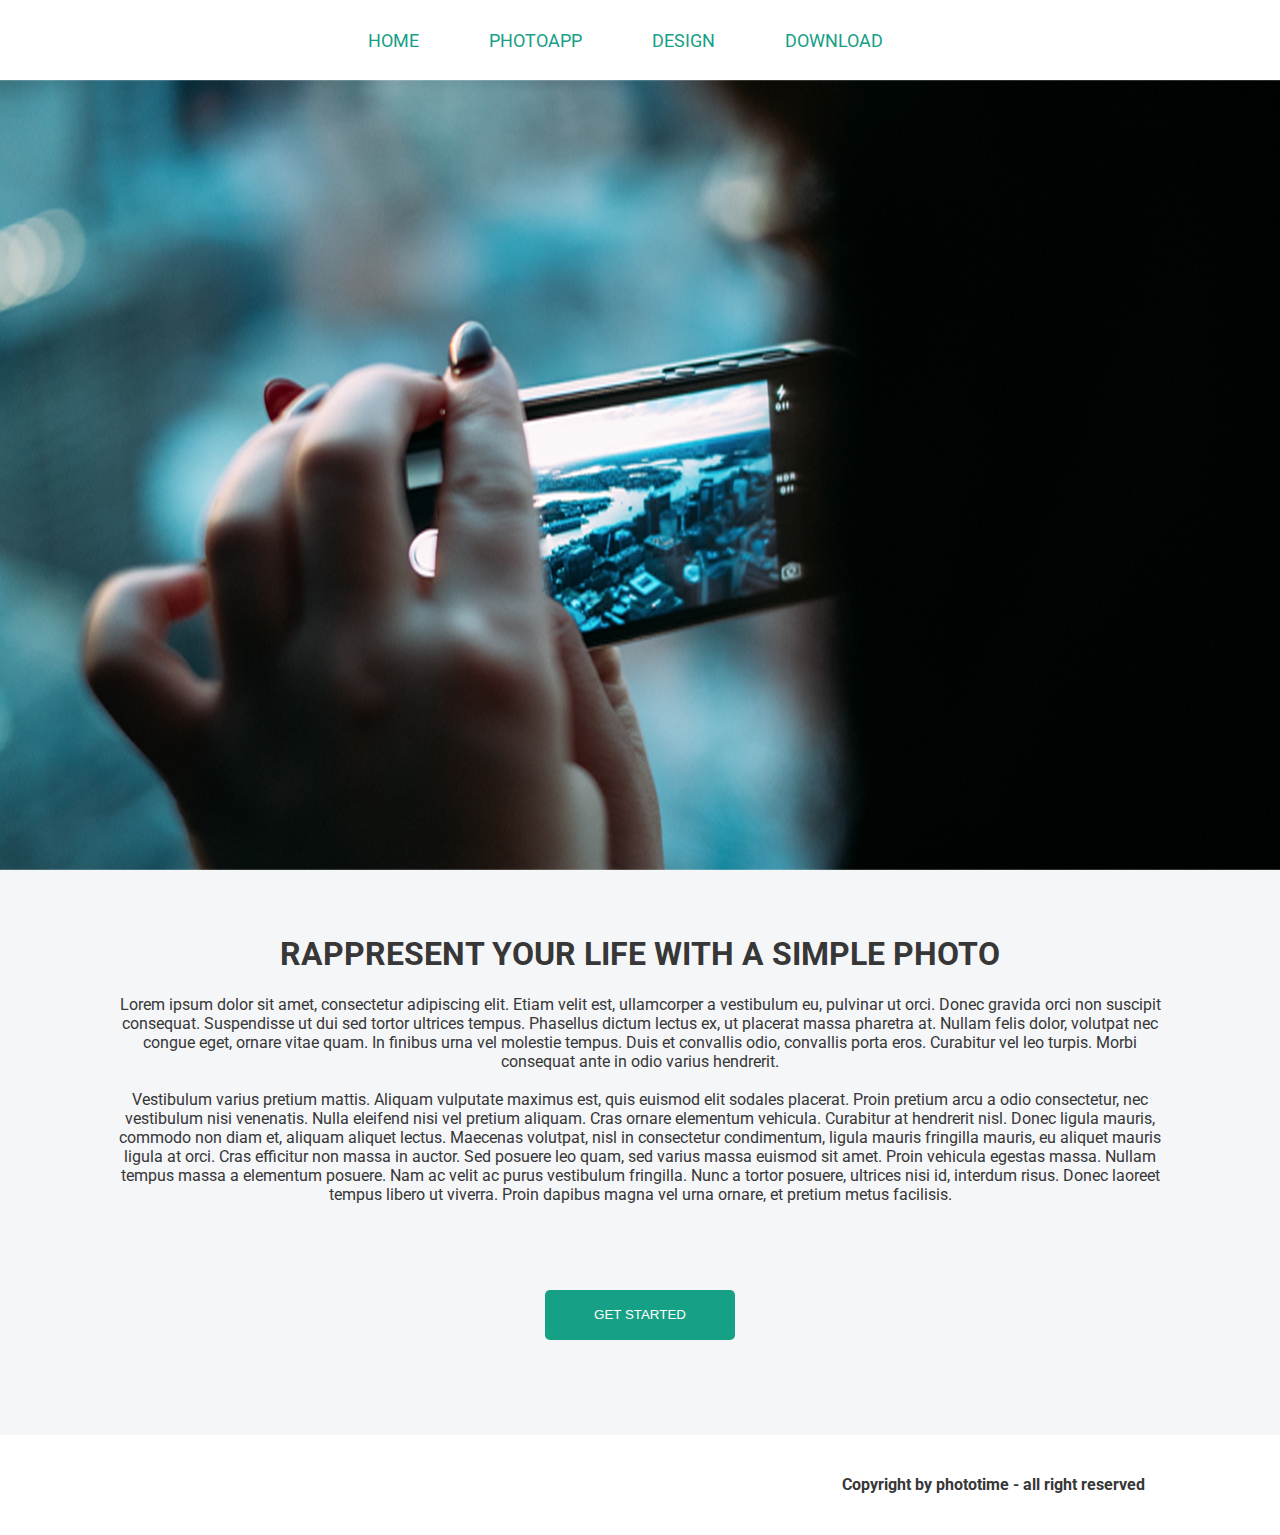
<file: My homework WEB/Homework 1/homework_1.html>
<!DOCTYPE html>
<html lang="en">
<head>
    <meta charset="UTF-8">
    <meta http-equiv="X-UA-Compatible" content="IE=edge">
    <meta name="viewport" content="width=device-width, initial-scale=1.0">
    <link rel="stylesheet" href="css/style.css">
    <link rel="preconnect" href="https://fonts.googleapis.com">
    <link rel="preconnect" href="https://fonts.gstatic.com" crossorigin>
    <link href="https://fonts.googleapis.com/css2?family=Roboto:wght@900&display=swap" rel="stylesheet">
    <title>Homework 1</title>
</head>
<body>
    <div class="container">

        <div class="header-container">
            <ul class="nawbar-menu">
                <li><a href="" class="nawbar-item">home</a></li>
                <li><a href="" class="nawbar-item">photoapp</a></li>
                <li><a href="" class="nawbar-item">design</a></li>
                <li><a href="" class="nawbar-item">download</a></li>
            </ul>
        </div>

        <div class="main-container">
            <img src="./img/banner.png" alt="sorry photo not available">
            <h1 class="header-content">Rappresent your life with a simple photo</h1>
            <div class="content-text">
                <p class="main-content-text">Lorem ipsum dolor sit amet, consectetur adipiscing elit. Etiam velit est, ullamcorper a vestibulum eu, pulvinar ut orci.
                Donec gravida orci non suscipit consequat. Suspendisse ut dui sed tortor ultrices tempus. Phasellus dictum lectus ex, ut
                placerat massa pharetra at. Nullam felis dolor, volutpat nec congue eget, ornare vitae quam. In finibus urna vel
                molestie tempus. Duis et convallis odio, convallis porta eros. Curabitur vel leo turpis. Morbi consequat ante in odio
                varius hendrerit.<br><br>Vestibulum varius pretium mattis. Aliquam vulputate maximus est, quis euismod elit sodales placerat. Proin pretium arcu
                a odio consectetur, nec vestibulum nisi venenatis. Nulla eleifend nisi vel pretium aliquam. Cras ornare elementum
                vehicula. Curabitur at hendrerit nisl. Donec ligula mauris, commodo non diam et, aliquam aliquet lectus. Maecenas
                volutpat, nisl in consectetur condimentum, ligula mauris fringilla mauris, eu aliquet mauris ligula at orci. Cras
                efficitur non massa in auctor. Sed posuere leo quam, sed varius massa euismod sit amet. Proin vehicula egestas massa.
                Nullam tempus massa a elementum posuere. Nam ac velit ac purus vestibulum fringilla. Nunc a tortor posuere, ultrices
                nisi id, interdum risus. Donec laoreet tempus libero ut viverra. Proin dapibus magna vel urna ornare, et pretium metus
                facilisis.</p>
            </div>
            <div class="btn">
                <button class="btn-click">get started</button>
            </div>
        </div>

        <div class="footer-container">
            <h4 class="footer-text">Copyright by phototime - all right reserved</h4>
        </div>
    </div>
</body>
</html>
</file>
<file: My homework WEB/Homework 1/css/style.css>
body{
    margin: 0;
    padding: 0;
    background: rgb(255, 255, 255);
}

.container{
    width: 1280px;
    font-family: 'Roboto', sans-serif;
    margin: auto;
    padding: auto;
}

.header-container{
    padding: 0;
    height: 80px;
    margin-top: -16px;
    background: #fff;
}

.nawbar-menu{
    display: flex;
    list-style: none;
    justify-content: center;
    padding-top: 30px;
}

.nawbar-item{
    padding-right: 70px;
    text-decoration: none;
    color: #16a085;
    text-transform: uppercase;
    font-size: 18px;
}

.main-container{
    background: #f5f6f7;
}

.header-content{
    padding-top: 40px;
    text-align: center;
    color: #373737;
    text-transform: uppercase;
}

.content-text{
    margin: 0 110px 0 110px;
}

.main-content-text{
    color: #373737;
    font-size: 16px;
    text-align: center;
}

.btn{
    text-align: center;
    padding: 70px 0 95px 0;
}

.btn-click{
    width: 190px;
    height: 50px;
    background: #16a085;
    border: 0;
    border-radius: 5px;
    text-transform: uppercase;
    color: #fff;
}

.footer-container{
    margin-top: -21px;
    height: 100px;
    text-align: right;
    background: #fff;
}

.footer-text{
    padding-top: 40px;
    font-style: normal;
    font-size: 16px;
    padding-right: 135px;
    color:#373737;
}
</file>
